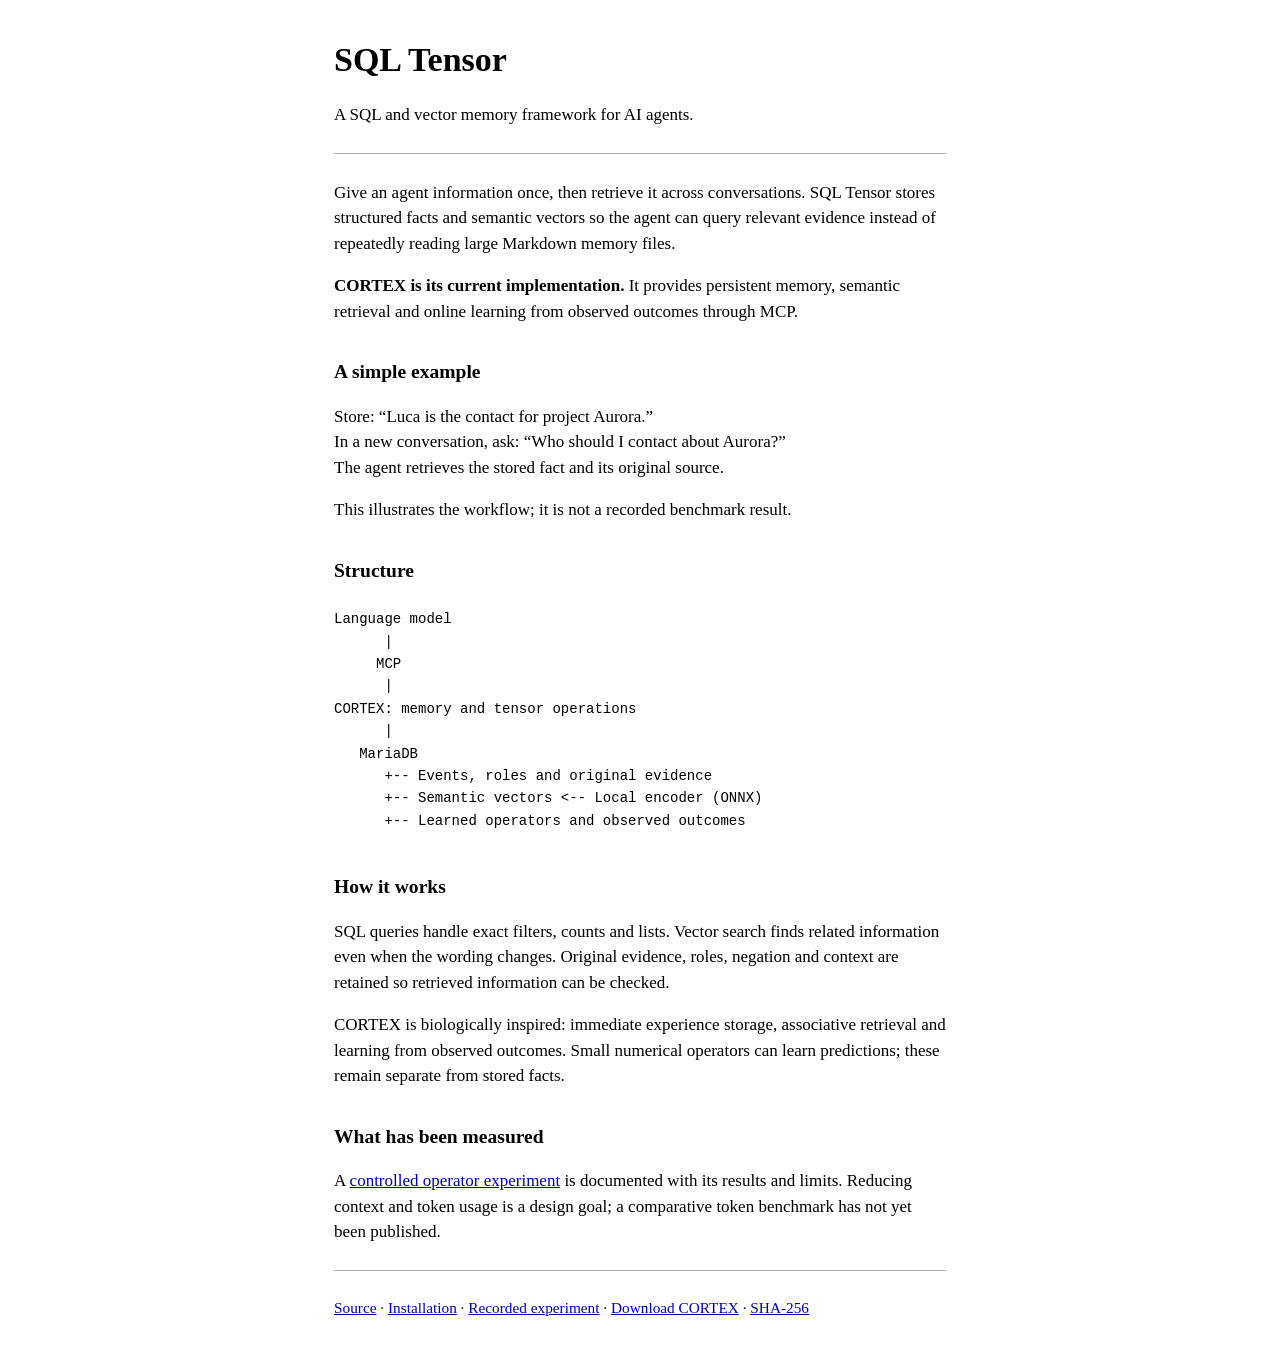
<file: index.html>
<!doctype html>
<html lang="en">
<head>
<meta charset="utf-8">
<meta name="viewport" content="width=device-width, initial-scale=1">
<meta name="description" content="SQL Tensor: SQL and vector memory for AI agents, implemented by CORTEX.">
<title>SQL Tensor</title>
<style>
html { color-scheme: light; background: white; color: black; }
body { max-width: 72ch; margin: 2em auto; padding: 0 1em; font: 17px/1.5 Georgia, "Times New Roman", serif; }
h1 { font-size: 2em; margin-bottom: 0; }
h2 { font-size: 1.15em; margin-top: 1.7em; }
a { color: #0000bb; }
a:visited { color: #551a8b; }
pre { font: 14px/1.6 monospace; overflow-x: auto; padding: .5em 0; }
hr { border: 0; border-top: 1px solid #aaa; margin: 1.5em 0; }
footer { font-size: .9em; }
</style>
</head>
<body>
<main>
<h1>SQL Tensor</h1>
<p>A SQL and vector memory framework for AI agents.</p>
<hr>
<p>Give an agent information once, then retrieve it across conversations.
SQL Tensor stores structured facts and semantic vectors so the agent can query
relevant evidence instead of repeatedly reading large Markdown memory files.</p>
<p><strong>CORTEX is its current implementation.</strong> It provides persistent
memory, semantic retrieval and online learning from observed outcomes through MCP.</p>
<h2>A simple example</h2>
<p>Store: “Luca is the contact for project Aurora.”<br>
In a new conversation, ask: “Who should I contact about Aurora?”<br>
The agent retrieves the stored fact and its original source.</p>
<p>This illustrates the workflow; it is not a recorded benchmark result.</p>
<h2>Structure</h2>
<pre aria-label="System architecture">Language model
      |
     MCP
      |
CORTEX: memory and tensor operations
      |
   MariaDB
      +-- Events, roles and original evidence
      +-- Semantic vectors &lt;-- Local encoder (ONNX)
      +-- Learned operators and observed outcomes</pre>
<h2>How it works</h2>
<p>SQL queries handle exact filters, counts and lists. Vector search finds related
information even when the wording changes. Original evidence, roles, negation
and context are retained so retrieved information can be checked.</p>
<p>CORTEX is biologically inspired: immediate experience storage, associative
retrieval and learning from observed outcomes. Small numerical operators can
learn predictions; these remain separate from stored facts.</p>
<h2>What has been measured</h2>
<p>A <a href="https://github.com/ciaoidea/SQLT/blob/main/EXPERIMENTS.md">controlled
operator experiment</a> is documented with its results and limits. Reducing context
and token usage is a design goal; a comparative token benchmark has not yet been
published.</p>
<hr>
<footer><a href="https://github.com/ciaoidea/SQLT">Source</a> &middot;
<a href="https://github.com/ciaoidea/SQLT/blob/main/INSTALL.md">Installation</a> &middot;
<a href="https://github.com/ciaoidea/SQLT/blob/main/EXPERIMENTS.md">Recorded experiment</a> &middot;
<a href="downloads/cortex-installer.tar.gz">Download CORTEX</a> &middot;
<a href="downloads/cortex-installer.tar.gz.sha256">SHA-256</a></footer>
</main>
</body>
</html>
</file>
